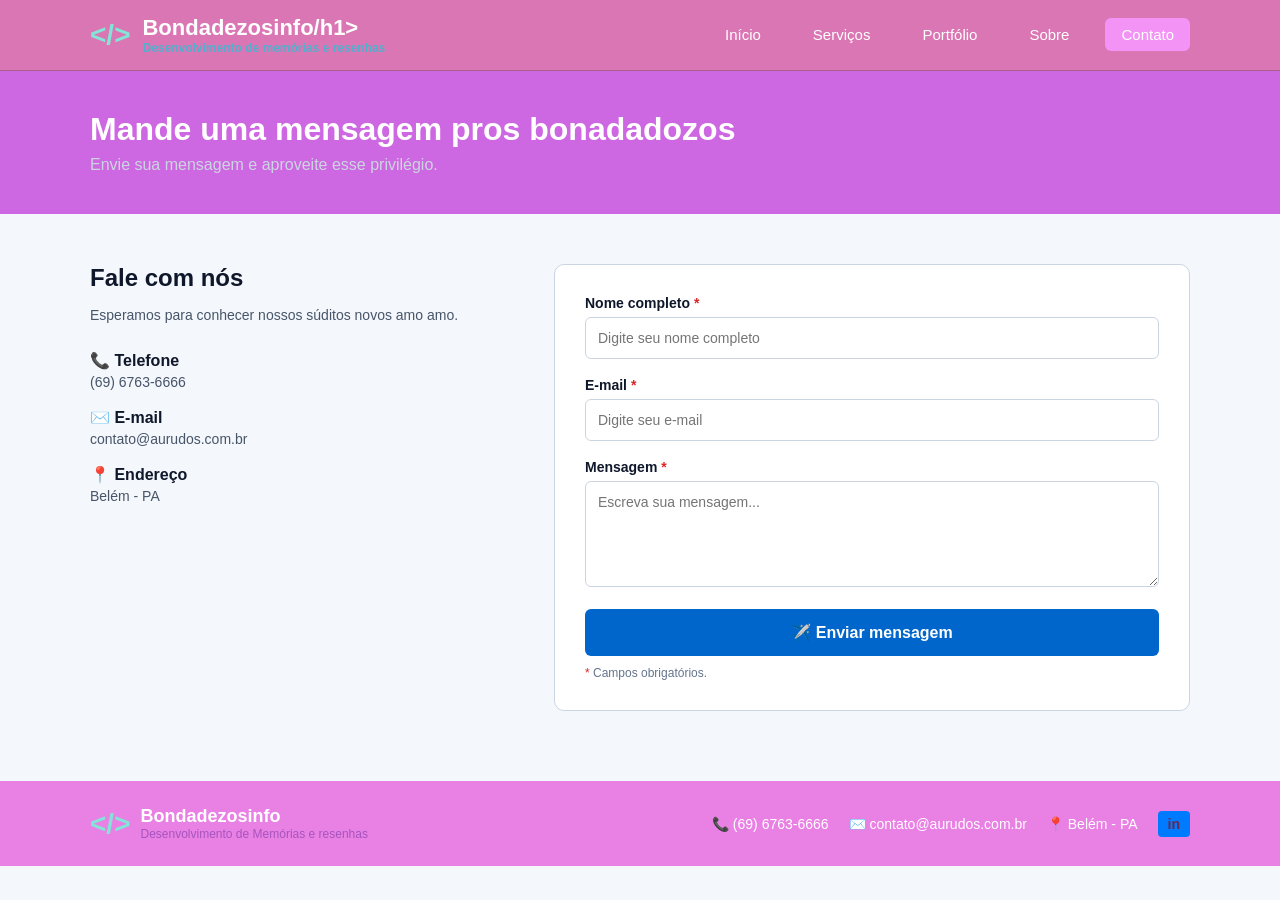
<file: contatos.html>
<!DOCTYPE html>
<html lang="pt-BR">
<head>
    <meta charset="UTF-8">
    <meta name="viewport" content="width=device-width, initial-scale=1.0">
    <title>Contato - TechInfo</title>
    <!-- Compartilhando o mesmo CSS externo -->
    <link rel="stylesheet" href="style.css">
</head>
<body>

    <!-- Mesmo Cabeçalho e Menu de Navegação -->
    <header class="topo">
        <div class="container-topo">
            <div class="logo">
                <span class="icone-logo">&lt;/&gt;</span>
                <div>
                    <h1>Bondadezosinfo/h1>
                    <p>Desenvolvimento de memórias e resenhas</p>
                </div>
            </div>

            <nav class="menu">
                <ul>
                    <li><a href="index.html">Início</a></li>
                    <li><a href="index.html#servicos">Serviços</a></li>
                    <li><a href="index.html#portfolio">Portfólio</a></li>
                    <li><a href="index.html#sobre">Sobre</a></li>
                    <li><a href="contato.html" class="ativo">Contato</a></li>
                </ul>
            </nav>
        </div>
    </header>

    <!-- Banner Menor da Página de Contato -->
    <section class="banner-contato">
        <div class="container-banner-contato">
            <h2>Mande uma mensagem pros bonadadozos</h2>
            <p>Envie sua mensagem e aproveite esse privilégio.</p>
        </div>
    </section>

    <!-- Área Principal do Formulário e Informações -->
    <main class="secao-contato">
        <div class="container-contato">
            
            <!-- Coluna da Esquerda: Informações -->
            <div class="info-contato">
                <h3>Fale com nós</h3>
                <p>Esperamos para conhecer nossos súditos novos amo amo.</p>
                
                <div class="item-info">
                    <strong>📞 Telefone</strong>
                    <p>(69) 6763-6666</p>
                </div>

                <div class="item-info">
                    <strong>✉️ E-mail</strong>
                    <p>contato@aurudos.com.br</p>
                </div>

                <div class="item-info">
                    <strong>📍 Endereço</strong>
                    <p>Belém - PA</p>
                </div>
            </div>

            <!-- Coluna da Direita: Formulário -->
            <div class="box-formulario">
                <form action="#" method="POST">
                    <div class="campo">
                        <label for="nome">Nome completo <span class="obrigatorio">*</span></label>
                        <input type="text" id="nome" name="nome" placeholder="Digite seu nome completo" required>
                    </div>

                    <div class="campo">
                        <label for="email">E-mail <span class="obrigatorio">*</span></label>
                        <input type="email" id="email" name="email" placeholder="Digite seu e-mail" required>
                    </div>

                    <div class="campo">
                        <label for="mensagem">Mensagem <span class="obrigatorio">*</span></label>
                        <textarea id="mensagem" name="mensagem" rows="5" placeholder="Escreva sua mensagem..." required></textarea>
                    </div>

                    <button type="submit" class="btn-enviar">✈️ Enviar mensagem</button>
                    <p class="aviso-obrigatorio"><span class="obrigatorio">*</span> Campos obrigatórios.</p>
                </form>
            </div>

        </div>
    </main>

    <!-- Mesmo Rodapé -->
    <footer class="rodape">
        <div class="container-rodape">
            <div class="logo-rodape">
                <span class="icone-logo">&lt;/&gt;</span>
                <div>
                    <h3>Bondadezosinfo</h3>
                    <p>Desenvolvimento de Memórias e resenhas</p>
                </div>
            </div>

            <div class="contatos-rodape">
                <span>📞 (69) 6763-6666</span>
                <span>✉️ contato@aurudos.com.br</span>
                <span>📍 Belém - PA</span>
                <a href="#" class="icone-social">in</a>
            </div>
        </div>
    </footer>

</body>
</html>
</file>
<file: style.css>
/* Configurações Gerais e Reset */
* {
    margin: 0;
    padding: 0;
    box-sizing: border-box;
    font-family: Arial, Helvetica, sans-serif;
}

body {
    background-color: #F4F7FB;
    color: #dc9bdf;
}

/* Cabeçalho e Menu */
.topo {
    background-color: #da76b3;
    color: #FFFFFF;
    padding: 15px 0;
    border-bottom: 1px solid #aa5e8b;
}

.container-topo {
    width: 90%;
    max-width: 1100px;
    margin: auto;
    display: flex;
    justify-content: space-between;
    align-items: center;
}

.logo {
    display: flex;
    align-items: center;
    gap: 12px;
}

.icone-logo {
    font-size: 28px;
    font-weight: bold;
    color: #84e4d7;
}

.logo h1 {
    font-size: 22px;
}

.logo p {
    font-size: 12px;
    color: #50b0ce;
}

.menu ul {
    list-style: none;
    display: flex;
    gap: 20px;
}

.menu a {
    color: #FFFFFF;
    text-decoration: none;
    font-size: 15px;
    padding: 8px 16px;
    border-radius: 6px;
}

.menu a.ativo, .menu a:hover {
    background-color: #f293f5;
}

/* Banner Principal (Home) */
.banner {
    background-color: #9b3d7f;
    color: #FFFFFF;
    padding: 50px 0;
}

.container-banner {
    width: 90%;
    max-width: 1100px;
    margin: auto;
    display: flex;
    justify-content: space-between;
    align-items: center;
    gap: 30px;
}

.texto-banner {
    width: 50%;
}

.texto-banner h2 {
    font-size: 40px;
    margin-bottom: 15px;
    line-height: 1.2;
}

.texto-banner p {
    font-size: 16px;
    color: #E2E8F0;
    margin-bottom: 25px;
    line-height: 1.5;
}

.btn-principal {
    display: inline-block;
    background-color: #722e69;
    color: #FFFFFF;
    text-decoration: none;
    padding: 12px 24px;
    border-radius: 8px;
    font-weight: bold;
}

.imagem-banner {
    width: 45%;
}

.imagem-banner img {
    width: 100%;
    border-radius: 12px;
    display: block;
}

/* Seção de Serviços (Cards com CSS Grid) */
.secao-servicos {
    padding: 50px 0;
}

.container-cards {
    width: 90%;
    max-width: 1100px;
    margin: auto;
    display: grid;
    grid-template-columns: 1fr 1fr 1fr;
    gap: 25px;
}

.card {
    background-color: #FFFFFF;
    padding: 30px 20px;
    border-radius: 10px;
    text-align: center;
    border: 1px solid #E2E8F0;
}

.icone-card {
    font-size: 32px;
    color: #007BFF;
    margin-bottom: 15px;
    font-weight: bold;
}

.card h3 {
    font-size: 18px;
    margin-bottom: 10px;
    color: #0F172A;
}

.card p {
    font-size: 14px;
    color: #475569;
    line-height: 1.5;
}

/* Seção Sobre */
.secao-sobre {
    padding: 30px 0 60px 0;
}

.container-sobre {
    width: 90%;
    max-width: 1100px;
    margin: auto;
    display: flex;
    align-items: center;
    gap: 40px;
}

.imagem-sobre {
    width: 45%;
}

.imagem-sobre img {
    width: 100%;
    border-radius: 12px;
    display: block;
}

.texto-sobre {
    width: 55%;
}

.texto-sobre h2 {
    font-size: 28px;
    color: #0F172A;
    margin-bottom: 15px;
}

.texto-sobre p {
    font-size: 15px;
    color: #475569;
    line-height: 1.6;
    margin-bottom: 25px;
}

.btn-secundario {
    display: inline-block;
    background-color: #007BFF;
    color: #FFFFFF;
    text-decoration: none;
    padding: 12px 22px;
    border-radius: 8px;
    font-weight: bold;
    font-size: 14px;
}

/* Página de Contato */
.banner-contato {
    background-color: #ce67e2;
    color: #FFFFFF;
    padding: 40px 0;
}

.container-banner-contato {
    width: 90%;
    max-width: 1100px;
    margin: auto;
}

.container-banner-contato h2 {
    font-size: 32px;
    margin-bottom: 8px;
}

.container-banner-contato p {
    color: #CBD5E1;
}

.secao-contato {
    padding: 50px 0;
}

.container-contato {
    width: 90%;
    max-width: 1100px;
    margin: auto;
    display: grid;
    grid-template-columns: 1fr 1.5fr;
    gap: 40px;
}

.info-contato h3 {
    font-size: 24px;
    margin-bottom: 12px;
    color: #0F172A;
}

.info-contato > p {
    font-size: 14px;
    color: #475569;
    line-height: 1.6;
    margin-bottom: 25px;
}

.item-info {
    margin-bottom: 18px;
}

.item-info strong {
    display: block;
    color: #0F172A;
    margin-bottom: 4px;
}

.item-info p {
    color: #475569;
    font-size: 14px;
}

/* Estilização do Formulário */
.box-formulario {
    background-color: #FFFFFF;
    padding: 30px;
    border-radius: 10px;
    border: 1px solid #CBD5E1;
}

.campo {
    margin-bottom: 18px;
}

.campo label {
    display: block;
    font-weight: bold;
    margin-bottom: 6px;
    font-size: 14px;
    color: #0F172A;
}

.obrigatorio {
    color: #DC2626;
}

.campo input, .campo textarea {
    width: 100%;
    padding: 12px;
    border: 1px solid #CBD5E1;
    border-radius: 6px;
    font-size: 14px;
}

.btn-enviar {
    width: 100%;
    background-color: #0066CC;
    color: #FFFFFF;
    border: none;
    padding: 14px;
    border-radius: 6px;
    font-size: 16px;
    font-weight: bold;
    cursor: pointer;
}

.btn-enviar:hover {
    background-color: #0052A3;
}

.aviso-obrigatorio {
    font-size: 12px;
    color: #64748B;
    margin-top: 10px;
}

/* Rodapé */
.rodape {
    background-color: #e980e4;
    color: #FFFFFF;
    padding: 25px 0;
    margin-top: 20px;
}

.container-rodape {
    width: 90%;
    max-width: 1100px;
    margin: auto;
    display: flex;
    justify-content: space-between;
    align-items: center;
}

.logo-rodape {
    display: flex;
    align-items: center;
    gap: 10px;
}

.logo-rodape h3 {
    font-size: 18px;
}

.logo-rodape p {
    font-size: 12px;
    color: #a654be;
}

.contatos-rodape {
    display: flex;
    align-items: center;
    gap: 20px;
    font-size: 14px;
}

.icone-social {
    background-color: #007BFF;
    color: #68264f;
    text-decoration: none;
    padding: 5px 10px;
    border-radius: 4px;
    font-weight: bold;
}
</file>
